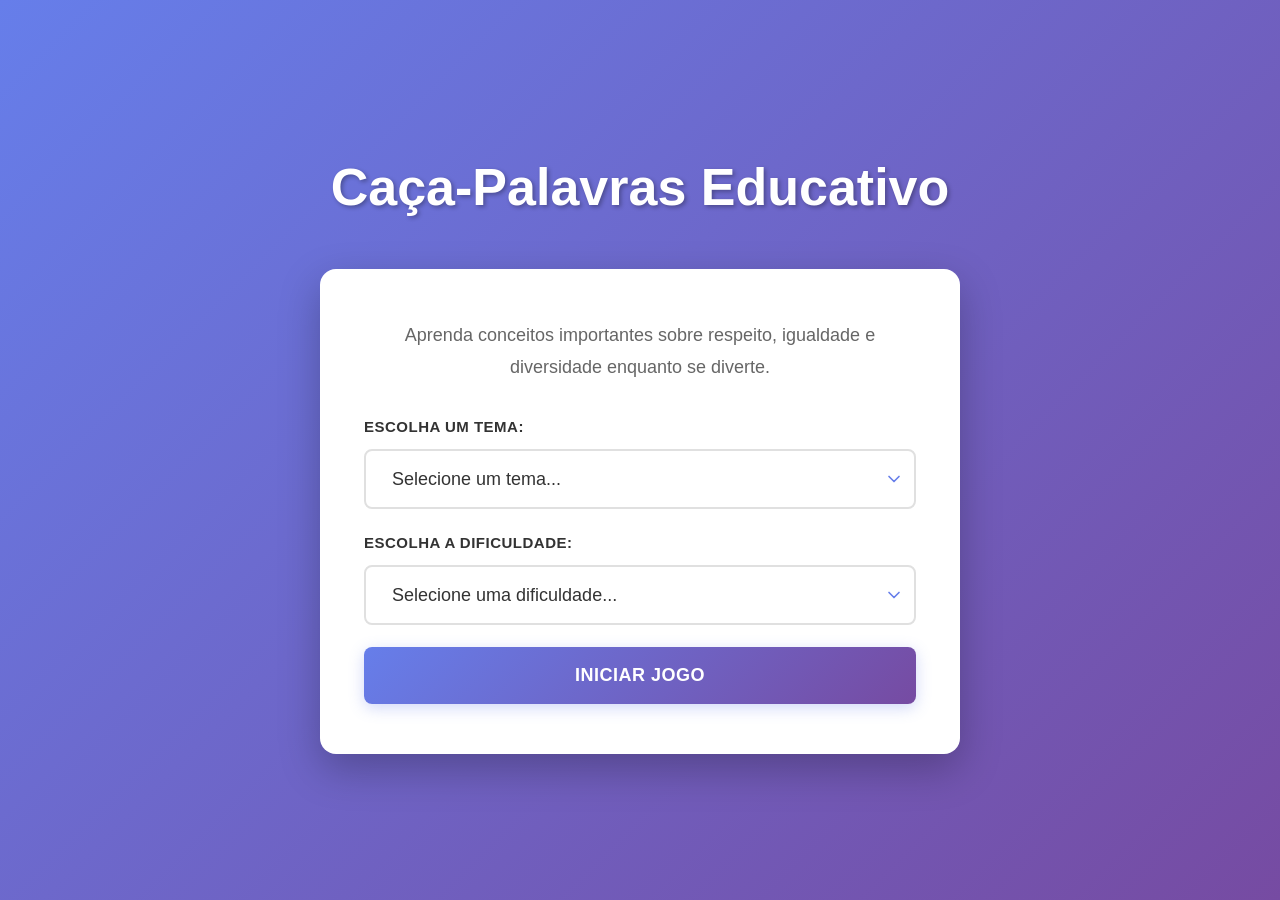
<file: index.html>
<!DOCTYPE html>
<html lang="pt-BR">
<head>
    <meta charset="UTF-8">
    <meta name="viewport" content="width=device-width, initial-scale=1.0">
    <title>Caça-Palavras Educativo</title>
    
    <link rel="stylesheet" href="css/style.css"> <!-- CSS Global -->
    <link rel="stylesheet" href="css/home.css"> <!-- CSS da Tela Inicial -->
</head>
<body>
    <!-- Tela Inicial -->
    <main class="container-principal">
        <header class="cabecalho">
            <h1 class="titulo">Caça-Palavras Educativo</h1>
        </header>
        <section class="cartao"> <!-- Conteúdo Principal -->
            <p class="descricao">
                Aprenda conceitos importantes sobre respeito, igualdade e diversidade enquanto se diverte.
            </p>

            <form class="formulario" id="formularioJogo">
                <div class="grupo-form"> <!-- Seletor de Tema -->
                    <label for="selectTema" class="label">Escolha um Tema:</label>
                    <select id="selectTema" class="select" required>
                        <option value="">Selecione um tema...</option>
                    </select>
                </div>
               
                <div class="grupo-form"> <!-- Seletor de Dificuldade -->
                    <label for="selectDificuldade" class="label">Escolha a Dificuldade:</label>
                    <select id="selectDificuldade" class="select" required>
                        <option value="">Selecione uma dificuldade...</option>
                        <option value="facil">Fácil</option>
                        <option value="medio">Médio</option>
                        <option value="dificil">Difícil</option>
                    </select>
                </div>
                <div id="containerCarregamento" class="container-carregamento" style="display: none;"> <!-- Indicador de Carregamento -->
                    <div class="spinner"></div>
                    <p>Carregando temas...</p>
                </div>
                <button type="button" id="botaoIniciar" class="botao botao-principal">
                    Iniciar Jogo
                </button>
            </form>
        </section>
    </main>
    <script src="js/home.js"></script> <!-- Script da página -->
</body>
</html>
</file>
<file: css/style.css>
/* ===================================
   CSS GLOBAL - MOBILE FIRST
   =================================== */

* {
    margin: 0;
    padding: 0;
    box-sizing: border-box;
}

body {
    font-family: 'Segoe UI', Tahoma, Geneva, Verdana, sans-serif;
    background: linear-gradient(135deg, #667eea 0%, #764ba2 100%);
    color: #333;
    line-height: 1.6;
    min-height: 100vh;
    display: flex;
    align-items: center;
    justify-content: center;
    padding: clamp(10px, 2vw, 20px);
    margin: 0;
    overflow-x: hidden;
}

/* Container Principal */
.container-principal {
    width: 100%;
    max-width: clamp(300px, 90vw, 500px);
    animation: fadeIn 0.6s ease-in;
}

/* Animação de Entrada */
@keyframes fadeIn {
    from {
        opacity: 0;
        transform: translateY(20px);
    }
    to {
        opacity: 1;
        transform: translateY(0);
    }
}

/* Cabeçalho */
.cabecalho {
    text-align: center;
    margin-bottom: 40px;
}

.titulo {
    font-size: 32px;
    font-weight: 700;
    color: white;
    text-shadow: 2px 2px 4px rgba(0, 0, 0, 0.3);
    margin-bottom: 10px;
}

/* Cartão */
.cartao {
    background: white;
    border-radius: 16px;
    padding: 30px 20px;
    box-shadow: 0 10px 30px rgba(0, 0, 0, 0.2);
    animation: slideUp 0.6s ease-out;
}

@keyframes slideUp {
    from {
        opacity: 0;
        transform: translateY(30px);
    }
    to {
        opacity: 1;
        transform: translateY(0);
    }
}

/* Descrição */
.descricao {
    font-size: clamp(14px, 2.5vw, 16px);
    color: #666;
    text-align: center;
    margin-bottom: clamp(24px, 5vw, 32px);
    line-height: 1.8;
}

/* Formulário */
.formulario {
    display: flex;
    flex-direction: column;
    gap: clamp(16px, 3vw, 22px);
}

.grupo-form {
    display: flex;
    flex-direction: column;
    gap: clamp(6px, 1.2vw, 10px);
}

.label {
    font-size: clamp(12px, 2vw, 14px);
    font-weight: 600;
    color: #333;
    text-transform: uppercase;
    letter-spacing: 0.5px;
}

.select {
    padding: clamp(11px, 2.5vw, 16px) clamp(10px, 2vw, 14px);
    font-size: clamp(14px, 2.2vw, 16px);
    border: 2px solid #e0e0e0;
    border-radius: 8px;
    background: white;
    color: #333;
    cursor: pointer;
    transition: all 0.3s ease;
    appearance: none;
    background-image: url("data:image/svg+xml;charset=UTF-8,%3csvg xmlns='http://www.w3.org/2000/svg' viewBox='0 0 24 24' fill='none' stroke='%23667eea' stroke-width='2' stroke-linecap='round' stroke-linejoin='round'%3e%3cpolyline points='6 9 12 15 18 9'%3e%3c/polyline%3e%3c/svg%3e");
    background-repeat: no-repeat;
    background-position: right 10px center;
    background-size: 20px;
    padding-right: clamp(30px, 5vw, 40px);
    min-height: clamp(40px, 8vw, 48px);
}

.select:hover {
    border-color: #667eea;
    box-shadow: 0 0 0 3px rgba(102, 126, 234, 0.1);
}

.select:focus {
    outline: none;
    border-color: #667eea;
    box-shadow: 0 0 0 3px rgba(102, 126, 234, 0.2);
}

/* Container de Carregamento */
.container-carregamento {
    display: flex;
    flex-direction: column;
    align-items: center;
    gap: clamp(12px, 2.5vw, 18px);
    padding: clamp(16px, 3vw, 22px);
    text-align: center;
}

.spinner {
    border: 4px solid #f0f0f0;
    border-top: 4px solid #667eea;
    border-radius: 50%;
    width: clamp(32px, 6vw, 44px);
    height: clamp(32px, 6vw, 44px);
    animation: spin 1s linear infinite;
}

@keyframes spin {
    0% { transform: rotate(0deg); }
    100% { transform: rotate(360deg); }
}

.container-carregamento p {
    font-size: clamp(12px, 2vw, 14px);
    color: #999;
}

/* Botões */
.botao {
    padding: clamp(12px, 2.5vw, 18px) clamp(16px, 3vw, 24px);
    font-size: clamp(13px, 2vw, 16px);
    font-weight: 600;
    border: none;
    border-radius: 8px;
    cursor: pointer;
    transition: all 0.3s ease;
    text-transform: uppercase;
    letter-spacing: 0.5px;
    min-height: clamp(42px, 8.5vw, 50px);
}

.botao-principal {
    background: linear-gradient(135deg, #667eea 0%, #764ba2 100%);
    color: white;
    box-shadow: 0 4px 15px rgba(102, 126, 234, 0.3);
}

.botao-principal:hover:not(:disabled) {
    transform: translateY(-2px);
    box-shadow: 0 6px 20px rgba(102, 126, 234, 0.4);
}

.botao-principal:active:not(:disabled) {
    transform: translateY(0);
}

.botao:disabled {
    opacity: 0.6;
    cursor: not-allowed;
}

/* ===================================
   RESPONSIVE - TABLET (768px+)
   =================================== */

@media (min-width: 768px) {
    .container-principal {
        max-width: clamp(500px, 85vw, 620px);
    }

    .titulo {
        font-size: clamp(32px, 6vw, 48px);
    }

    .descricao {
        font-size: clamp(15px, 2.5vw, 18px);
    }

    .cartao {
        padding: clamp(28px, 4.5vw, 40px) clamp(24px, 4vw, 32px);
    }

    .select,
    .botao {
        font-size: clamp(15px, 2.2vw, 18px);
        padding: clamp(13px, 2.5vw, 18px) clamp(18px, 3vw, 26px);
    }

    .label {
        font-size: clamp(13px, 2vw, 15px);
    }
}

/* ===================================
   RESPONSIVE - DESKTOP (1024px+)
   =================================== */

@media (min-width: 1024px) {
    .container-principal {
        max-width: clamp(580px, 80vw, 640px);
    }

    .titulo {
        font-size: clamp(40px, 6.5vw, 52px);
    }

    .cartao {
        padding: clamp(36px, 5vw, 50px) clamp(32px, 5vw, 44px);
        box-shadow: 0 15px 40px rgba(0, 0, 0, 0.25);
    }

    .select,
    .botao {
        font-size: clamp(15px, 2.2vw, 18px);
    }
}
</file>
<file: css/home.css>
/*Css tela inicial*/

/* Garantir que o formulário se comporta bem em diferentes tamanhos */
.formulario {
    width: 100%;
}

.grupo-form {
    width: 100%;
}

/* Select em foco */
.select:focus-visible {
    outline: 2px solid transparent;
    outline-offset: 2px;
    border-color: #667eea;
}

/* Efeito ao passar o mouse sobre o select */
.select option {
    background: white;
    color: #333;
}

/* Botão em estado ativo */
.botao-principal:active {
    box-shadow: 0 2px 8px rgba(102, 126, 234, 0.2);
}

/* Responsividade para dispositivos muito pequenos (até 360px) */
@media (max-width: 360px) {
    body {
        padding: clamp(12px, 2.5vw, 16px);
    }

    .cabecalho {
        margin-bottom: clamp(24px, 5vw, 32px);
    }

    .titulo {
        font-size: clamp(24px, 5.5vw, 32px);
    }

    .descricao {
        font-size: clamp(13px, 2.3vw, 15px);
        margin-bottom: clamp(18px, 4vw, 24px);
    }

    .cartao {
        padding: clamp(18px, 3.5vw, 26px) clamp(14px, 2.8vw, 18px);
        border-radius: 12px;
    }

    .select,
    .botao {
        font-size: clamp(13px, 2.2vw, 15px);
        padding: clamp(10px, 2.2vw, 14px) clamp(12px, 2vw, 16px);
        min-height: clamp(40px, 8vw, 46px);
    }

    .label {
        font-size: clamp(11px, 1.8vw, 12px);
    }

    .grupo-form {
        gap: clamp(6px, 1.2vw, 8px);
    }

    .formulario {
        gap: clamp(14px, 3vw, 18px);
    }
}

/* Responsividade para celulares pequenos (361px - 480px) */
@media (min-width: 361px) and (max-width: 480px) {
    body {
        padding: clamp(12px, 2.5vw, 18px);
    }

    .cabecalho {
        margin-bottom: clamp(28px, 5.5vw, 36px);
    }

    .titulo {
        font-size: clamp(28px, 5.8vw, 36px);
    }

    .descricao {
        font-size: clamp(14px, 2.5vw, 16px);
        margin-bottom: clamp(20px, 4.5vw, 28px);
    }

    .cartao {
        padding: clamp(22px, 4vw, 28px) clamp(16px, 3vw, 22px);
    }

    .select,
    .botao {
        font-size: clamp(14px, 2.2vw, 16px);
        padding: clamp(12px, 2.3vw, 16px) clamp(14px, 2.5vw, 18px);
        min-height: clamp(42px, 8.5vw, 48px);
    }

    .label {
        font-size: clamp(12px, 2vw, 14px);
    }
}
</file>
<file: css/jogo.css>
/* CSS ESPECÍFICO - TELA DO JOGO */

.container-jogo {
    display: flex;
    flex-direction: column;
    min-height: 100vh;
    background: linear-gradient(135deg, #667eea 0%, #764ba2 100%);
    padding: clamp(2px, 1vw, 8px);
    max-width: 100%;
    overflow-x: hidden;
    box-sizing: border-box;
}

/*padronização largura de todos os retângulos*/
.cabecalho-jogo,
.barra-status,
.painel-palavras,
.secao-grade,
.secao-explicacao {
    width: 100%;
    box-sizing: border-box;
}

/*padronização distância dos retângulos*/
:root {
    --espacamento-blocos: 5px;
}

.cabecalho-jogo {
    background: rgba(255, 255, 255, 0.95);
    padding: 20px 12px;
    border-radius: 12px;
    display: flex;
    justify-content: space-between;
    align-items: center;
    box-shadow: 0 4px 12px rgba(0, 0, 0, 0.1);
    margin-bottom: var(--espacamento-blocos);
    flex-wrap: wrap;
    gap: var(--espacamento-blocos);
}

.info-tema {
    flex: 1;
}

.titulo-tema {
    font-size: clamp(12px, 3vw, 18px);
    text-transform: uppercase;
    font-weight: 700;
    color: #333;
    margin-bottom: clamp(2px, 0.3vw, 4px);
}

.dificuldade {
    font-size: clamp(7px, 1.5vw, 10px);
    color: #999;
    text-transform: uppercase;
    letter-spacing: 0.5px;
}

.botao-voltar {
    padding: clamp(3px, 0.8vw, 8px) clamp(6px, 1.5vw, 12px);
    background: #f0f0f0;
    border: none;
    border-radius: 6px;
    font-size: clamp(9px, 1.8vw, 12px);
    font-weight: 600;
    color: #666;
    cursor: pointer;
    transition: all 0.3s ease;
    white-space: nowrap;
    margin-left: 0;
    min-height: clamp(28px, 5vw, 36px);
}

.botao-voltar:hover {
    background: #e0e0e0;
    color: #333;
}

.botao-voltar:active {
    transform: scale(0.98);
}

.barra-status {
    display: grid;
    grid-template-columns: repeat(3, 1fr);
    padding: clamp(4px, 1vw, 8px);
    background: rgba(255,255,255,.95);
    border-radius: 12px;
    margin-bottom: var(--espacamento-blocos);
    width: 100%;
    box-sizing: border-box;
    box-shadow: 0 4px 12px rgba(0,0,0,.1);
}

.status-item {
    display: flex;
    flex-direction: column;
    align-items: center;
    text-align: center;
}

.label-status {
    font-size: clamp(6px, 1.3vw, 9px);
    color: #999;
    text-transform: uppercase;
    letter-spacing: 0.3px;
    margin-bottom: clamp(1px, 0.3vw, 3px);
    font-weight: 600;
}

.valor-status {
    font-size: clamp(12px, 2.5vw, 16px);
    font-size: 14px; /*tamanho dos números*/
    font-weight: 700;
    color: #667eea;
    font-family: 'Courier New', monospace;
}

.conteudo-jogo {
    flex: 1;
    display: grid;
    grid-template-columns: 1fr;
    gap: clamp(3px, 0.8vw, 6px);
    padding: 0;
    overflow-y: auto;
    min-height: 0;
}

.painel-palavras {
    background: rgba(255,255,255,.95);
    border-radius: 12px;
    padding: clamp(6px, 1.5vw, 10px);
    width: 100%;
    box-sizing: border-box;
    max-height: 170px;
    overflow-y: auto;
    box-shadow: 0 4px 12px rgba(0,0,0,.1);
}

.lista-palavras {
    list-style: none;
    display: flex;
    flex-wrap: wrap;
    gap: clamp(3px, 0.8vw, 6px);
}

.item-palavra {
    background: #f0f0f0;
    border: 2px solid transparent;
    border-radius: 8px;
    padding: clamp(3px, 0.8vw, 6px) clamp(6px, 1.2vw, 10px);
    font-size: clamp(10px, 1.8vw, 13px);
    font-weight: 500;
    color: #333;
    cursor: pointer;
    transition: all 0.3s ease;
    text-transform: capitalize;
    white-space: nowrap;
}

.item-palavra:hover {
    background: #e8e8e8;
    border-color: #667eea;
}

.item-palavra.ativo {
    background: linear-gradient(135deg, #667eea 0%, #764ba2 100%);
    color: white;
    border-color: #667eea;
}

.item-palavra.encontrado {
    background: #4caf50;
    color: white;
    border-color: #4caf50;
    text-decoration: line-through;
}

.area-central {
    display: flex;
    flex-direction: column;
    gap: var(--espacamento-blocos);
}

.secao-grade {
    background: rgba(255, 255, 255, 0.95);
    border-radius: 12px;
    padding: clamp(6px, 1.5vw, 12px);
    box-shadow: 0 4px 12px rgba(0, 0, 0, 0.1);
}

.container-grade {
    display: flex;
    align-items: center;
    justify-content: center;
    background: linear-gradient(135deg, #f5f5f5 0%, #efefef 100%);
    border-radius: 8px;
    overflow: hidden;
    user-select: none;
    padding: 4px;
    box-sizing: border-box;
    width: 100%;
    max-width: 100%;
    margin: 0 auto;
}

.placeholder-grade {
    text-align: center;
    color: #999;
}

.placeholder-grade p {
    font-size: 16px;
    font-weight: 600;
}

/* Grade do Caça-Palavras */
.grade-tabela {
    border-collapse: collapse;
    width: 100%;
    table-layout: fixed;
}

.celula-grade {
    text-align: center;
    vertical-align: middle;
    font-weight: 700;
    color: #333;
    background: white;
    cursor: pointer;
    transition: all 0.2s ease;
    user-select: none;
    -webkit-user-select: none;
    -moz-user-select: none;
    -ms-user-select: none;
    aspect-ratio: 1 / 1;
    font-size: clamp(11px, 2.8vw, 18px);
    padding: clamp(1px, 0.5vw, 3px);
    min-width: clamp(18px, 5vw, 32px);
    max-width: clamp(18px, 5vw, 32px); 
    font-size: clamp(10px, 2vw, 14px);
    padding: 2px;
    touch-action: none;
    user-select: none;
}

.celula-grade:hover {
    background: #f0f0f0;
    color: #667eea;
}

.celula-grade.selecionada {
    background: linear-gradient(135deg, #667eea 0%, #764ba2 100%);
    color: white;
    border-color: #667eea;
    box-shadow: inset 0 0 6px rgba(102, 126, 234, 0.3);
}

/* Palavra encontrada */
.celula-grade.encontrada {
    background: #4caf50;
    color: white;
    border-color: #4caf50;
    font-weight: 700;
}

/* CONTROLES DE SELEÇÃO */

.controles-selecao {
    margin-top: clamp(6px, 1.5vw, 12px);
    padding: clamp(8px, 2vw, 12px);
    background: rgba(255, 255, 255, 0.9);
    border-radius: 8px;
    display: flex;
    flex-direction: column;
    gap: clamp(6px, 1.5vw, 10px);
    align-items: center;
}

.palavra-selecionada {
    font-size: clamp(12px, 2.5vw, 16px);
    font-weight: 700;
    color: #667eea;
    font-family: 'Courier New', monospace;
    letter-spacing: 1.5px;
    text-transform: uppercase;
    min-height: clamp(18px, 3vw, 24px);
    text-align: center;
    word-break: break-all;
}

.botoes-controle {
    display: grid;
    grid-template-columns: 1fr 1fr;
    gap: clamp(6px, 1.5vw, 10px);
    width: 100%;
}

.botao-controle {
    padding: clamp(8px, 1.5vw, 12px) clamp(10px, 2vw, 14px);
    font-size: clamp(11px, 1.8vw, 13px);
    font-weight: 600;
    border: none;
    border-radius: 8px;
    background: #f0f0f0;
    color: #666;
    cursor: pointer;
    transition: all 0.3s ease;
    text-transform: uppercase;
    letter-spacing: 0.3px;
    min-height: clamp(36px, 8vw, 44px);
}

.botao-controle:hover {
    background: #e0e0e0;
    color: #333;
}

.botao-controle:active {
    transform: scale(0.98);
}

.botao-controle.botao-confirmar {
    background: linear-gradient(135deg, #667eea 0%, #764ba2 100%);
    color: white;
}

.botao-controle.botao-confirmar:hover {
    background: linear-gradient(135deg, #5a6fd6 0%, #6a3d93 100%);
    box-shadow: 0 4px 12px rgba(102, 126, 234, 0.3);
}

.botao-controle.botao-confirmar:disabled {
    opacity: 0.5;
    cursor: not-allowed;
}

/* Mensagem de Validação */
.mensagem-validacao {
    text-align: center;
    font-size: clamp(12px, 2vw, 14px);
    padding: clamp(6px, 1.5vw, 8px);
    border-radius: 6px;
    animation: slideIn 0.3s ease;
}

.mensagem-validacao.sucesso {
    background: #e8f5e9;
    color: #2e7d32;
    border: 1px solid #4caf50;
}

.mensagem-validacao.erro {
    background: #ffebee;
    color: #c62828;
    border: 1px solid #f44336;
}

@keyframes slideIn {
    from {
        opacity: 0;
        transform: translateY(-10px);
    }
    to {
        opacity: 1;
        transform: translateY(0);
    }
}

/* Seção Explicação */
.secao-explicacao {
    background: rgba(255, 255, 255, 0.95);
    border-radius: 12px;
    padding: 6px;
    box-shadow: 0 4px 12px rgba(0, 0, 0, 0.1);
}

.container-explicacao {
    min-height: clamp(50px, 10vh, 80px);
    display: flex;
    align-items: center;
    justify-content: center;
}

.texto-explicacao {
    font-size: clamp(12px, 2vw, 14px);
    color: #666;
    line-height: 1.5;
    text-align: center;
}

.explicacao-ativa {
    width: 100%;
}

.palavra-destaque {
    font-size: clamp(13px, 2.3vw, 16px);
    font-weight: 700;
    color: #667eea;
    margin-bottom: clamp(4px, 1vw, 6px);
    text-transform: capitalize;
    text-align: center;
}

.modal-overlay {
    position: fixed;
    top: 0;
    left: 0;
    width: 100%;
    height: 100%;
    background: rgba(0, 0, 0, 0.7);
    display: flex;
    align-items: center;
    justify-content: center;
    opacity: 0;
    visibility: hidden;
    transition: all 0.3s ease;
    z-index: 1000;
}

.modal-overlay.ativo {
    opacity: 1;
    visibility: visible;
}

.modal-conclusao {
    background: white;
    border-radius: 16px;
    padding: 30px 20px;
    max-width: 400px;
    width: 90%;
    box-shadow: 0 20px 60px rgba(0, 0, 0, 0.3);
    position: relative;
    animation: slideInUp 0.4s ease;
}

@keyframes slideInUp {
    from {
        opacity: 0;
        transform: translateY(50px);
    }
    to {
        opacity: 1;
        transform: translateY(0);
    }
}

.botao-fechar-modal {
    position: absolute;
    top: clamp(8px, 1.5vw, 14px);
    right: clamp(8px, 1.5vw, 14px);
    width: clamp(28px, 6vw, 36px);
    height: clamp(28px, 6vw, 36px);
    border: none;
    background: #f0f0f0;
    border-radius: 50%;
    font-size: clamp(20px, 4vw, 26px);
    color: #999;
    cursor: pointer;
    transition: all 0.3s ease;
}

.botao-fechar-modal:hover {
    background: #e0e0e0;
    color: #333;
}

.modal-titulo {
    font-size: clamp(22px, 5vw, 28px);
    font-weight: 700;
    color: #333;
    text-align: center;
    margin-bottom: clamp(14px, 3vw, 20px);
}

.modal-conteudo {
    margin-bottom: clamp(18px, 4vw, 24px);
}

.modal-mensagem {
    font-size: clamp(14px, 2.5vw, 16px);
    color: #666;
    text-align: center;
    margin-bottom: clamp(14px, 2.5vw, 20px);
    line-height: 1.6;
}

.modal-stats {
    display: grid;
    grid-template-columns: 1fr 1fr;
    gap: clamp(12px, 2.5vw, 16px);
    margin-bottom: clamp(14px, 2.5vw, 20px);
}

.stat-item {
    background: #f5f5f5;
    border-radius: 8px;
    padding: clamp(12px, 2.5vw, 16px);
    text-align: center;
}

.stat-label {
    display: block;
    font-size: clamp(10px, 1.8vw, 12px);
    color: #999;
    text-transform: uppercase;
    letter-spacing: 0.5px;
    margin-bottom: clamp(6px, 1.2vw, 8px);
}

.stat-valor {
    display: block;
    font-size: clamp(20px, 4.5vw, 26px);
    font-weight: 700;
    color: #667eea;
    font-family: 'Courier New', monospace;
}

.modal-botoes {
    display: grid;
    grid-template-columns: 1fr 1fr;
    gap: clamp(10px, 2vw, 14px);
}

.modal-botao {
    padding: clamp(10px, 2vw, 14px) clamp(12px, 2vw, 16px);
    font-size: clamp(12px, 1.8vw, 14px);
    border: none;
    border-radius: 8px;
    font-weight: 600;
    cursor: pointer;
    transition: all 0.3s ease;
    text-transform: uppercase;
    letter-spacing: 0.5px;
    min-height: clamp(36px, 7vw, 44px);
}

.modal-botao {
    background: linear-gradient(135deg, #667eea 0%, #764ba2 100%);
    color: white;
}

.modal-botao:hover {
    transform: translateY(-2px);
    box-shadow: 0 6px 20px rgba(102, 126, 234, 0.4);
}

.modal-botao.botao-secundario {
    background: #f0f0f0;
    color: #666;
}

.modal-botao.botao-secundario:hover {
    background: #e0e0e0;
    color: #333;
}

/* ===================================
   RESPONSIVE - TABLET (768px+)
   =================================== */

@media (min-width: 768px) {
    .conteudo-jogo {
        grid-template-columns: 200px 1fr;
        gap: clamp(10px, 2vw, 14px);
        padding: 0 clamp(10px, 2vw, 14px);
    }

    .painel-palavras {
        position: sticky;
        top: clamp(10px, 2vw, 14px);
        max-height: clamp(350px, 60vh, 500px);
        overflow-y: auto;
    }

    .area-central {
        display: grid;
        grid-template-rows: 1fr auto;
    }

    .secao-grade {
        grid-row: 1;
        overflow: hidden;
    }

    .secao-explicacao {
        grid-row: 2;
    }

    .lista-palavras {
        flex-direction: column;
    }

    .item-palavra {
        width: 100%;
        text-align: left;
        font-size: clamp(11px, 1.8vw, 13px);
        padding: clamp(6px, 1.2vw, 8px);
    }

    .modal-conclusao {
        max-width: clamp(420px, 80vw, 520px);
        padding: clamp(24px, 4vw, 30px) clamp(18px, 3.5vw, 24px);
    }
    
    .controles-selecao {
        flex-direction: row;
        justify-content: space-between;
        align-items: center;
        padding: clamp(10px, 2vw, 14px);
    }
    
    .palavra-selecionada {
        flex: 1;
        margin-right: clamp(10px, 2vw, 14px);
        font-size: clamp(14px, 2.5vw, 18px);
    }
    
    .botoes-controle {
        flex: 0 0 auto;
        width: auto;
        grid-template-columns: auto auto;
    }
    
    .botao-controle {
        padding: 10px 14px;
        font-size: 13px;
    }
    
    .titulo-tema {
        font-size: 22px;
    }
    
    .valor-status {
        font-size: 20px;
    }
}

/* RESPONSIVE - DESKTOP (1024px+)*/

@media (min-width: 1024px) {
    .container-jogo {
        padding: 12px;
    }

    .cabecalho-jogo {
        margin-bottom: 12px;
        padding: 14px;
    }

    .conteudo-jogo {
        grid-template-columns: 220px 1fr;
        gap: 16px;
        padding: 0;
    }

    .titulo-tema {
        font-size: 26px;
    }

    .painel-palavras {
        background: rgba(255, 255, 255, 0.98);
        max-height: 500px;
        padding: 14px;
    }

    .item-palavra {
        font-size: 14px;
        padding: 8px 10px;
    }

    .modal-conclusao {
        max-width: 600px;
    }
    
    .palavra-selecionada {
        font-size: 18px;
    }
    
    .botao-controle {
        padding: 12px 16px;
        font-size: 14px;
    }
    
    .valor-status {
        font-size: 22px;
    }
}

@media (max-width: 767px) {

    .container-jogo {
        padding: 6px;
    }

    .cabecalho-jogo,
    .barra-status,
    .painel-palavras,
    .secao-grade,
    .secao-explicacao {
        width: 100%;
        margin-left: 0;
        margin-right: 0;
    }

}
</file>
